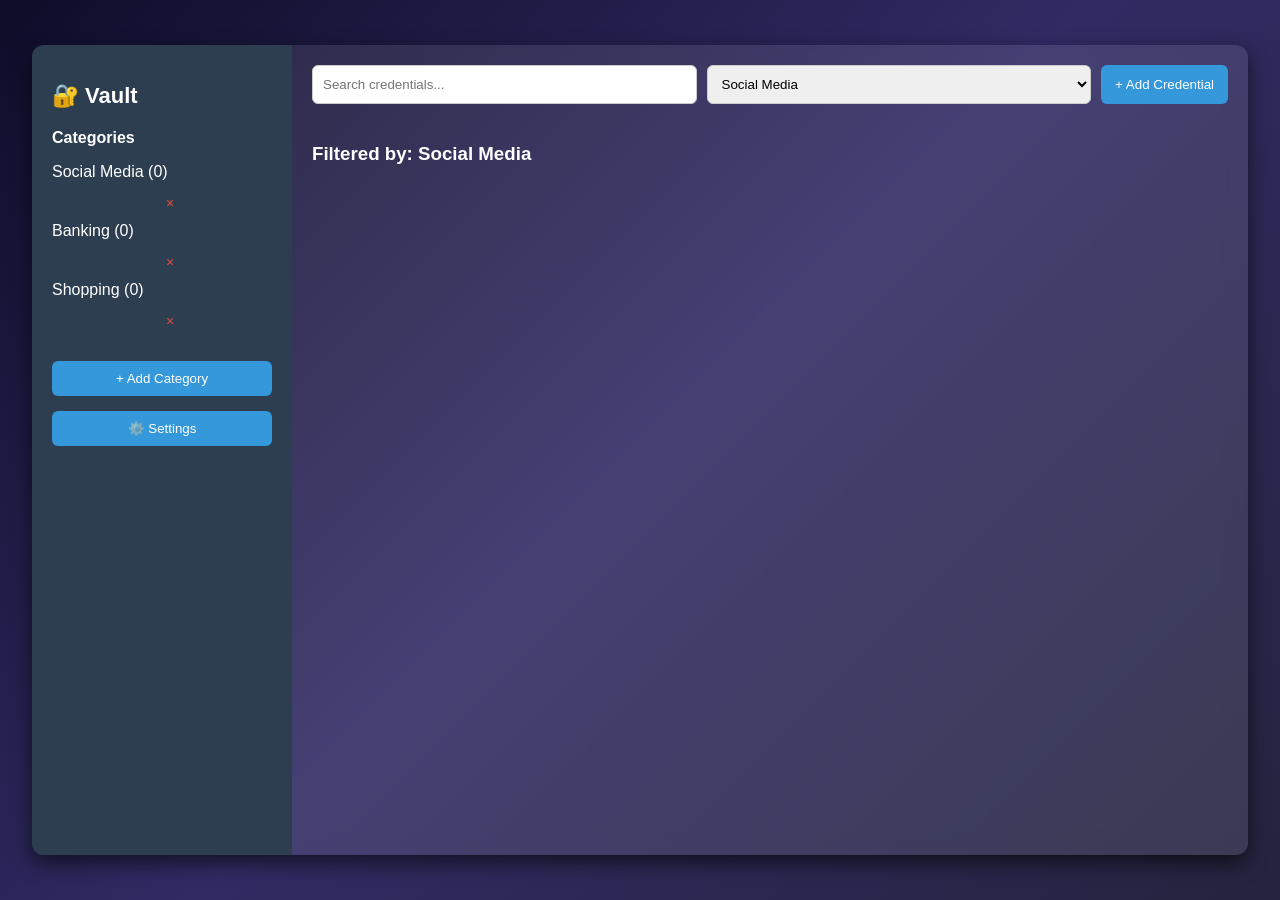
<file: dashboard/index.html>
<!DOCTYPE html>
<html lang="en">
<head>
  <meta charset="UTF-8">
  <title>Password Vault</title>
  <link rel="stylesheet" href="styles.css">
</head>
<body>
  <div class="container">
    <!-- Sidebar -->
    <aside class="sidebar">
      <h2>🔐 Vault</h2>
      <h4>Categories</h4>
      <ul id="categoryList">
        <li data-category="Social Media">
          Social Media (0)
          <button class="delete-cat">×</button>
        </li>
        <li data-category="Banking">
          Banking (0)
          <button class="delete-cat">×</button>
        </li>
        <li data-category="Shopping">
          Shopping (0)
          <button class="delete-cat">×</button>
        </li>
      </ul>
      <button class="btn" id="addCategoryBtn">+ Add Category</button>
      <button class="btn" id="settingsBtn">⚙️ Settings</button>
    </aside>

    <!-- Main Content -->
    <main class="main">
      <header class="topbar">
        <input type="text" id="search" placeholder="Search credentials...">
        <select id="categoryDropdown"></select>
        <button class="btn" id="addCredentialBtn">+ Add Credential</button>
      </header>

      <section class="vault">
        <h3 id="currentCategory">Filtered by: Social Media</h3>
        <div class="card-container" id="cardContainer"></div>
      </section>
    </main>
  </div>

  <!-- Modal for Add Category -->
  <div class="modal" id="categoryModal">
    <div class="modal-content">
      <h3>Add New Category</h3>
      <input type="text" id="newCategory" placeholder="Enter category name">
      <button class="btn" id="saveCategoryBtn">Save</button>
      <button class="btn cancel" id="cancelCategoryBtn">Cancel</button>
    </div>
  </div>

  <!-- Modal for Add Credential -->
  <div class="modal" id="credentialModal">
    <div class="modal-content">
      <h3>Add New Credential</h3>
      <input type="text" id="credName" placeholder="e.g., Gmail, Netflix">
      <input type="text" id="credUser" placeholder="your@email.com">
      <input type="password" id="credPass" placeholder="Enter password">
      <input type="text" id="credURL" placeholder="https://example.com">
      <textarea id="credNotes" placeholder="Additional notes..."></textarea>
      <button class="btn" id="saveCredentialBtn">Save Credential</button>
      <button class="btn cancel" id="cancelCredentialBtn">Cancel</button>
    </div>
  </div>

  <!-- Modal for Settings -->
  <div class="modal" id="settingsModal">
    <div class="modal-content settings-content">
      <h3>⚙️ Settings</h3>

      <!-- Security -->
      <div class="settings-section">
        <label for="timeout">Auto-Lock Timeout (minutes)</label>
        <input type="range" id="timeout" min="1" max="60" value="15">
        <span id="timeoutValue">15</span>
      </div>

      <!-- Appearance -->
      <div class="settings-section">
        <label>Theme</label>
        <button class="btn" id="lightModeBtn">Light Mode</button>
        <button class="btn" id="darkModeBtn">Dark Mode</button>
      </div>

      <!-- Data Management -->
      <div class="settings-section">
        <label>Data Management</label>
        <button class="btn cancel" id="deleteAllBtn">Delete All Data</button>
      </div>

      <button class="btn" id="closeSettingsBtn">Save & Close</button>
    </div>
  </div>

  <script src="app.js"></script>
</body>
</html>
</file>
<file: dashboard/styles.css>
/* Global Layout */
body {
  margin: 0;
  font-family: 'Segoe UI', sans-serif;
  height: 100vh;
  background: linear-gradient(135deg, #0f0c29, #302b63, #24243e); /* neon purple-blue */
  display: flex;
  justify-content: center;
  align-items: center;
}

.container {
  display: flex;
  width: 95%;
  height: 90%;
  background: rgba(255,255,255,0.1); /* semi-transparent for neon glow */
  border-radius: 12px;
  overflow: hidden;
  box-shadow: 0 8px 20px rgba(0,0,0,0.6);
  backdrop-filter: blur(10px);
}

/* Sidebar */
.sidebar {
  width: 220px;
  background: #2c3e50;
  color: white;
  padding: 20px;
}

.sidebar h2 {
  margin-bottom: 20px;
  font-size: 22px;
}

.sidebar h4 {
  margin-top: 10px;
  margin-bottom: 10px;
}

.sidebar ul {
  list-style: none;
  padding: 0;
}

.sidebar li {
  margin: 10px 0;
  cursor: pointer;
  transition: color 0.3s;
}

.sidebar li:hover {
  color: #1abc9c;
}

.sidebar button {
  margin-top: 15px;
  width: 100%;
}

/* Main Content */
.main {
  flex: 1;
  padding: 20px;
  display: flex;
  flex-direction: column;
}

/* Header */
.topbar {
  display: flex;
  gap: 10px;
  margin-bottom: 20px;
}

.topbar input, .topbar select {
  flex: 1;
  padding: 10px;
  border-radius: 6px;
  border: 1px solid #ccc;
}

.btn {
  padding: 10px 14px;
  background: #3498db;
  color: white;
  border: none;
  border-radius: 6px;
  cursor: pointer;
  transition: background 0.3s;
}

.btn:hover {
  background: #2980b9;
}

.cancel {
  background: #e74c3c;
}

.cancel:hover {
  background: #c0392b;
}

/* Vault Section */
.vault h3 {
  margin-bottom: 15px;
  color: #fff;
}

.card-container {
  display: flex;
  flex-wrap: wrap;
  gap: 15px;
}

.card {
  background: rgba(255,255,255,0.9);
  padding: 15px;
  border-radius: 8px;
  box-shadow: 0 2px 6px rgba(0,0,0,0.3);
  flex: 0 0 150px;
  text-align: center;
  position: relative;
  transition: transform 0.3s, box-shadow 0.3s;
  cursor: pointer;
}

.card:hover {
  transform: translateY(-5px);
  box-shadow: 0 4px 12px rgba(0,0,0,0.5);
}

/* Delete Buttons */
/* Credential delete button */
.delete-btn {
  position: absolute;
  top: 6px;
  right: 6px;
  background: transparent;
  color: #e74c3c;
  border: none;
  font-size: 14px; /* smaller, professional */
  cursor: pointer;
  line-height: 1;
  padding: 0;
}

/* Category delete button */
.delete-cat {
  background: transparent;
  color: #e74c3c;
  border: none;
  font-size: 14px; /* smaller, professional */
  cursor: pointer;
  line-height: 1;
  padding: 0;
  margin-left: 8px;
}

/* Modal */
.modal {
  display: none; /* hidden by default */
  position: fixed;
  top: 0; left: 0;
  width: 100%; height: 100%;
  background: rgba(0,0,0,0.5);
  justify-content: center;
  align-items: center;
}

.modal-content {
  background: white;
  padding: 20px;
  border-radius: 8px;
  width: 350px;
  text-align: center;
}

.modal-content input, .modal-content textarea {
  width: 90%;
  padding: 8px;
  margin-bottom: 12px;
  border: 1px solid #ccc;
  border-radius: 6px;
}

textarea {
  height: 60px;
}

/* Settings Modal */
.settings-content {
  width: 400px;
  background: rgba(255,255,255,0.9);
  color: #333;
}

.settings-section {
  margin: 20px 0; /* spacing between sections */
  text-align: left;
}

.settings-section label {
  display: block;
  font-weight: bold;
  margin-bottom: 8px;
}

#timeout {
  width: 100%;
}

#timeoutValue {
  font-weight: bold;
  margin-left: 10px;
}
</file>
